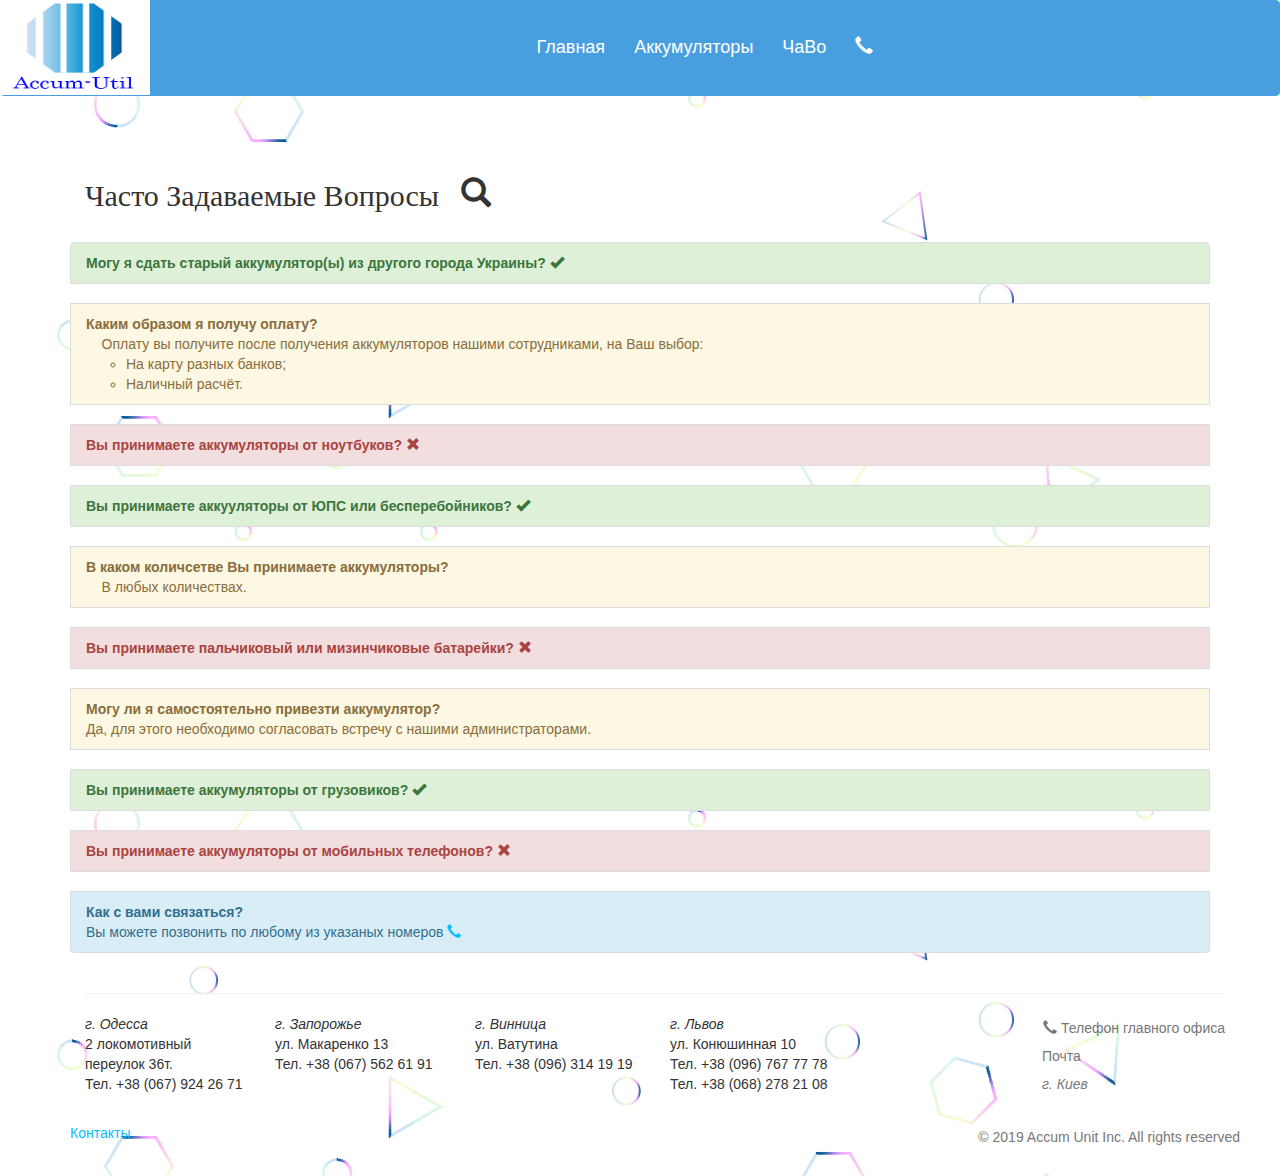
<file: Casting_of_plastics.html>
<!DOCTYPE html>
<html>
<head>
  <meta charset="utf-8">
  <meta name="viewport" content="width=device-width, initial-scale=1.0">
  <title> Accum Unit Inc. </title>

  <style>
    #page-preloader {
      position: fixed;
      left: 0;
      top: 0;
      right: 0;
      bottom: 0;
      background: #fff;
      z-index: 100500;
    }
  </style>

  <link rel="stylesheet" href="css/bootstrap.css">
  <link rel="stylesheet" href="css/fontawesome.css">
  <link rel="stylesheet" href="https://maxcdn.bootstrapcdn.com/bootstrap/3.3.7/css/bootstrap.min.css">
  <!-- fancyBox CSS -->
  <link href="fonts/fancybox-master/dist/jquery.fancybox.min.css" rel="stylesheet">
  <link rel="stylesheet" href="css/main.css">

</head>

<body>

<div id="page-preloader"></div>

<div class="navbar navbar-inverse navbar-fixed">
    <div class="container">
      <div class="navbar-header">
        <button type="button" class="navbar-toggle" data-toggle="collapse" data-target=".navbar-collapse">
          <span class="icon-bar"></span>
          <span class="icon-bar"></span>
          <span class="icon-bar"></span>
        </button>
        <a class="navbar-brand" href="index.html"></a>
      </div>
      <div class="logo3">
        <a href="index.html"><img src="images/logo_westa.png"></a>
      </div>
      <div class="navbar-collapse collapse">
        <ul class="nav navbar-right " id="ddmenu">
          <li><a href="index.html">Главная</a></li>
         <li><a href="Gallery.html">Аккумуляторы</a> </li>
          <li><a href="Casting_of_plastics.html">ЧаВо</a></li>
          <li><a href="Contacts.html"><i class="glyphicon glyphicon-earphone"></i></a></li>
        </ul>
      </div>
    </div>
  </div>
  <div class="container">
<div>
  <h2>&nbsp Часто Задаваемые Вопросы &nbsp&nbsp<i class="glyphicon glyphicon-search"></i></h2>
</div> <br>
 <ul class="list-group">
  <li class="list-group-item list-group-item-success"><b>Могу я сдать старый аккумулятор(ы) из другого города Украины? <i class="glyphicon glyphicon-ok"></i></b></li>
  <br>
  <li class="list-group-item list-group-item-warning"><b>Каким образом  я получу оплату? </b><br>  &nbsp &nbsp Оплату вы получите после получения аккумуляторов нашими сотрудниками, на Ваш выбор: <ul>  <li>На карту разных банков; </li> <li>Наличный расчёт.</li>  </ul> </li>
  <br>
  <li class="list-group-item list-group-item-danger"><b>Вы принимаете аккумуляторы от ноутбуков?</b> <i class="glyphicon glyphicon-remove"></i> </li>
  <br>
  <li class="list-group-item list-group-item-success"><b>Вы принимаете аккууляторы от ЮПС или бесперебойников? </b> <i class="glyphicon glyphicon-ok"></i></li>
<br>
  <li class="list-group-item list-group-item-warning"><b> В каком количсетве Вы принимаете аккумуляторы?</b> <br> &nbsp &nbsp В любых количествах. </li>
  <br>
   <li class="list-group-item list-group-item-danger"><b>Вы принимаете пальчиковый или мизинчиковые батарейки?</b> <i class="glyphicon glyphicon-remove"></i></li>
   <br>
  <li class="list-group-item list-group-item-warning"> <b>Могу ли я самостоятельно привезти аккумулятор? </b> <br>Да, для этого необходимо согласовать встречу с нашими администраторами. </li>
  <br>
<li class="list-group-item list-group-item-success"> <b>Вы принимаете аккумуляторы от грузовиков?</b> <i class="glyphicon glyphicon-ok"></i></li>
  <br>
  <li class="list-group-item list-group-item-danger"><b>Вы принимаете аккумуляторы от мобильных телефонов?</b> <i class="glyphicon glyphicon-remove"></i> </li>
  <br> 
  <li class="list-group-item list-group-item-info"><b>Как с вами связаться?</b>
<br> Вы можете позвонить по любому из указаных номеров <a href="Contacts.html"><i class="glyphicon glyphicon-earphone"></i></a></li>
</ul>

<div class="container">
    <hr>
    <div class="row">
<div class="col-md-2 col-xs-6">
                <ul class="list-unstyled list-inline pull-left">
                    <li><em>г. Одесса </em> <br>
                     2 локомотивный переулок 36т. <br>Тел. +38 (067) 924 26 71
                     </a></li>
           </ul>
         </div>
         <div class="col-md-2 col-xs-6">
                <ul class="list-unstyled list-inline pull-left">
                    <em>г. Запорожье </em><br>
                   ул. Макаренко 13 <br>Тел. +38 (067) 562 61 91
                     </a>
           </ul>
         </div>
           <div class="col-md-2 col-xs-6">
                <ul class="list-unstyled list-inline pull-left">
                    <li> <em>г. Винница </em> <br>
                   ул. Ватутина <br> Тел. +38 (096) 314 19 19
                     </a></li>
                                </ul>
                              </div>
           <div class="col-md-2 col-xs-6">
                <ul class="list-unstyled list-inline pull-left">
                    <li> <em>г. Львов </em> <br>
                   ул. Конюшинная 10 <br>Тел. +38 (096) 767 77 78 <br>
               Тел. +38 (068) 278 21 08
                     </a></li>
                   </ul>
                 </div>
      <div class="col-md-4 col-xs-6"><p class="text-muted pull-right"><i class="glyphicon glyphicon-earphone"></i>
         Телефон главного офиса<br>&nbsp &nbsp &nbsp &nbsp &nbsp Почта
         <br> <em>&nbsp &nbsp &nbsp &nbsp &nbsp г. Киев</em>
       </p></div>
    <br>
    <div class="row">
            <div class="col-sm-5">
                <ul class="list-unstyled list-inline pull-left">
                    <li><a href="Contacts.html">Контакты</a></li>
           
                </ul>
            </div>
            <div class="col-sm-7">
                <p class="text-muted pull-right">© 2019 Accum Unit Inc. All rights reserved</p>
            </div>
        </div>
</div>
</body>
  
  <script src="https://ajax.googleapis.com/ajax/libs/jquery/3.1.0/jquery.min.js"></script>
  <script src="https://maxcdn.bootstrapcdn.com/bootstrap/3.3.7/js/bootstrap.min.js"></script>
  <script src="https://cdnjs.cloudflare.com/ajax/libs/popper.js/1.12.9/umd/popper.min.js" integrity="sha384-ApNbgh9B+Y1QKtv3Rn7W3mgPxhU9K/ScQsAP7hUibX39j7fakFPskvXusvfa0b4Q" crossorigin="anonymous"></script>
  <!-- fancyBox JS -->
  <script src="fonts/fancybox-master/dist/jquery.fancybox.min.js"></script> 
  <script type="text/javascript">
  $(window).on('load', function () {
    var $preloader = $('#page-preloader');
    $preloader.delay(50).fadeOut('slow');
  });

  $(document).ready(function(){

  $('#ddcmenu li').hover(function () {
     clearTimeout($.data(this,'timer'));
     $('ul',this).stop(true,true).slideDown(200);
  }, function () {
    $.data(this,'timer', setTimeout($.proxy(function() {
      $('ul',this).stop(true,true).slideUp(200);
    }, this), 100));
  });
    
  $('#ddmenu li').hover(function () {
     clearTimeout($.data(this,'timer'));
     $('ul',this).stop(true,true).slideDown(200);
  }, function () {
    $.data(this,'timer', setTimeout($.proxy(function() {
      $('ul',this).stop(true,true).slideUp(200);
    }, this), 100));
  });
});
  </script>
</html>
</file>
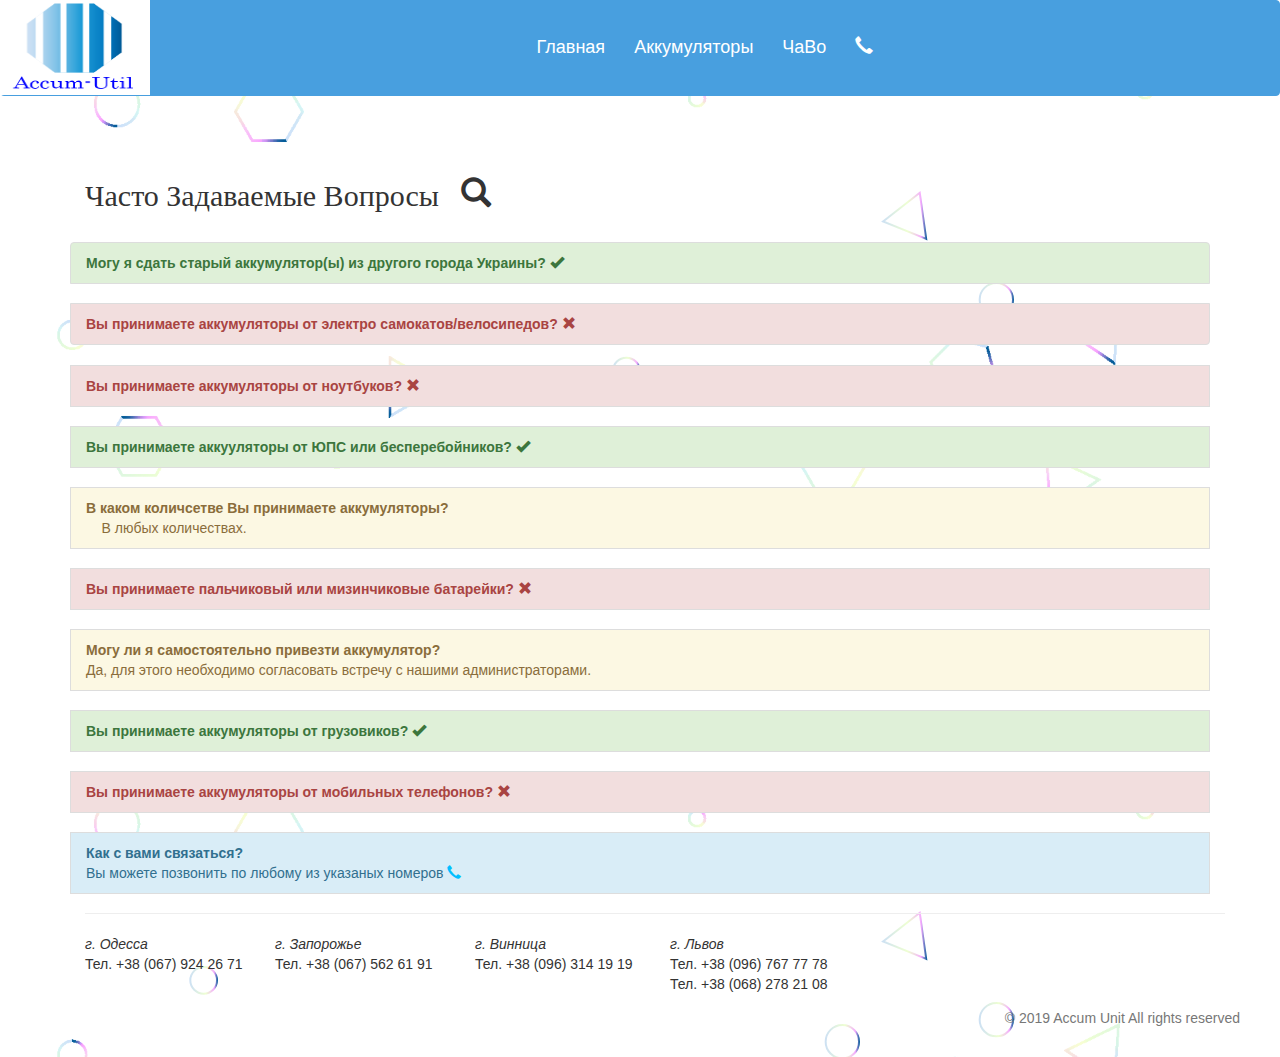
<file: CHAVO.html>
<!DOCTYPE html>
<html>
<head>
  <meta charset="utf-8">
  <meta name="viewport" content="width=device-width, initial-scale=1.0">
  <title> Accum Unit Inc. </title>

  <style>
    #page-preloader {
      position: fixed;
      left: 0;
      top: 0;
      right: 0;
      bottom: 0;
      background: #fff;
      z-index: 100500;
    }
  </style>

  <link rel="stylesheet" href="css/bootstrap.css">
  <link rel="stylesheet" href="css/fontawesome.css">
  <link rel="stylesheet" href="https://maxcdn.bootstrapcdn.com/bootstrap/3.3.7/css/bootstrap.min.css">
  <!-- fancyBox CSS -->
  <link href="fonts/fancybox-master/dist/jquery.fancybox.min.css" rel="stylesheet">
  <link rel="stylesheet" href="css/main.css">

</head>

<body>

<div id="page-preloader"></div>

<div class="navbar navbar-inverse navbar-fixed">
    <div class="container">
      <div class="navbar-header">
        <button type="button" class="navbar-toggle" data-toggle="collapse" data-target=".navbar-collapse">
          <span class="icon-bar"></span>
          <span class="icon-bar"></span>
          <span class="icon-bar"></span>
        </button>
        <a class="navbar-brand" href="index.html"></a>
      </div>
      <div class="logo3">
        <a href="index.html"><img src="images/logo_westa.png"></a>
      </div>
      <div class="navbar-collapse collapse">
        <ul class="nav navbar-right " id="ddmenu">
          <li><a href="index.html">Главная</a></li>
         <li><a href="Gallery.html">Аккумуляторы</a> </li>
          <li><a href="CHAVO.html">ЧаВо</a></li>
          <li><a href="Contacts.html"><i class="glyphicon glyphicon-earphone"></i></a></li>
        </ul>
      </div>
    </div>
  </div>
  <div class="container">
<div>
  <h2>&nbsp Часто Задаваемые Вопросы &nbsp&nbsp<i class="glyphicon glyphicon-search"></i></h2>
</div> <br>
 <ul class="list-group">
  <li class="list-group-item list-group-item-success"><b>Могу я сдать старый аккумулятор(ы) из другого города Украины? <i class="glyphicon glyphicon-ok"></i></b></li>
  <br>
 <li class="list-group-item list-group-item-danger"><b>Вы принимаете аккумуляторы от электро самокатов/велосипедов? <i class="glyphicon glyphicon-remove"></i></b></li> </ul>
  <li class="list-group-item list-group-item-danger"><b>Вы принимаете аккумуляторы от ноутбуков?</b> <i class="glyphicon glyphicon-remove"></i> </li>
  <br>
  <li class="list-group-item list-group-item-success"><b>Вы принимаете аккууляторы от ЮПС или бесперебойников? </b> <i class="glyphicon glyphicon-ok"></i></li>
<br>
  <li class="list-group-item list-group-item-warning"><b> В каком количсетве Вы принимаете аккумуляторы?</b> <br> &nbsp &nbsp В любых количествах. </li>
  <br>
   <li class="list-group-item list-group-item-danger"><b>Вы принимаете пальчиковый или мизинчиковые батарейки?</b> <i class="glyphicon glyphicon-remove"></i></li>
   <br>
  <li class="list-group-item list-group-item-warning"> <b>Могу ли я самостоятельно привезти аккумулятор? </b> <br>Да, для этого необходимо согласовать встречу с нашими администраторами. </li>
  <br>
<li class="list-group-item list-group-item-success"> <b>Вы принимаете аккумуляторы от грузовиков?</b> <i class="glyphicon glyphicon-ok"></i></li>
  <br>
  <li class="list-group-item list-group-item-danger"><b>Вы принимаете аккумуляторы от мобильных телефонов?</b> <i class="glyphicon glyphicon-remove"></i> </li>
  <br> 
  <li class="list-group-item list-group-item-info"><b>Как с вами связаться?</b>
<br> Вы можете позвонить по любому из указаных номеров <a href="Contacts.html"><i class="glyphicon glyphicon-earphone"></i></a></li>
</ul>

<div class="container">
    <hr>
    <div class="row">
<div class="col-md-2 col-xs-6">
                <ul class="list-unstyled list-inline pull-left">
                    <li><em>г. Одесса </em> <br>
                     Тел. +38 (067) 924 26 71
                     </a></li>
           </ul>
         </div>
         <div class="col-md-2 col-xs-6">
                <ul class="list-unstyled list-inline pull-left">
                    <em>г. Запорожье </em><br>
                  Тел. +38 (067) 562 61 91
                     </a>
           </ul>
         </div>
           <div class="col-md-2 col-xs-6">
                <ul class="list-unstyled list-inline pull-left">
                    <li> <em>г. Винница </em> <br>
                   Тел. +38 (096) 314 19 19
                     </a></li>
                                </ul>
                              </div>
           <div class="col-md-2 col-xs-6">
                <ul class="list-unstyled list-inline pull-left">
                    <li> <em>г. Львов </em>
                    <br>Тел. +38 (096) 767 77 78 <br>
               Тел. +38 (068) 278 21 08
                     </a></li>
                   </ul>
                 </div>
      
    <br>
    <div class="row">
            <div class="col-sm-5">
                <ul class="list-unstyled list-inline pull-left">
                    <li><a href="Contacts.html"></a></li>
           
                </ul>
            </div>
            <div class="col-sm-7">
                <p class="text-muted pull-right">© 2019 Accum Unit All rights reserved</p>
            </div>
        </div>
</div>
</body>
  
  <script src="https://ajax.googleapis.com/ajax/libs/jquery/3.1.0/jquery.min.js"></script>
  <script src="https://maxcdn.bootstrapcdn.com/bootstrap/3.3.7/js/bootstrap.min.js"></script>
  <script src="https://cdnjs.cloudflare.com/ajax/libs/popper.js/1.12.9/umd/popper.min.js" integrity="sha384-ApNbgh9B+Y1QKtv3Rn7W3mgPxhU9K/ScQsAP7hUibX39j7fakFPskvXusvfa0b4Q" crossorigin="anonymous"></script>
  <!-- fancyBox JS -->
  <script src="fonts/fancybox-master/dist/jquery.fancybox.min.js"></script> 
  <script type="text/javascript">
  $(window).on('load', function () {
    var $preloader = $('#page-preloader');
    $preloader.delay(50).fadeOut('slow');
  });

  $(document).ready(function(){

  $('#ddcmenu li').hover(function () {
     clearTimeout($.data(this,'timer'));
     $('ul',this).stop(true,true).slideDown(200);
  }, function () {
    $.data(this,'timer', setTimeout($.proxy(function() {
      $('ul',this).stop(true,true).slideUp(200);
    }, this), 100));
  });
    
  $('#ddmenu li').hover(function () {
     clearTimeout($.data(this,'timer'));
     $('ul',this).stop(true,true).slideDown(200);
  }, function () {
    $.data(this,'timer', setTimeout($.proxy(function() {
      $('ul',this).stop(true,true).slideUp(200);
    }, this), 100));
  });
});
  </script>
</html>
</file>
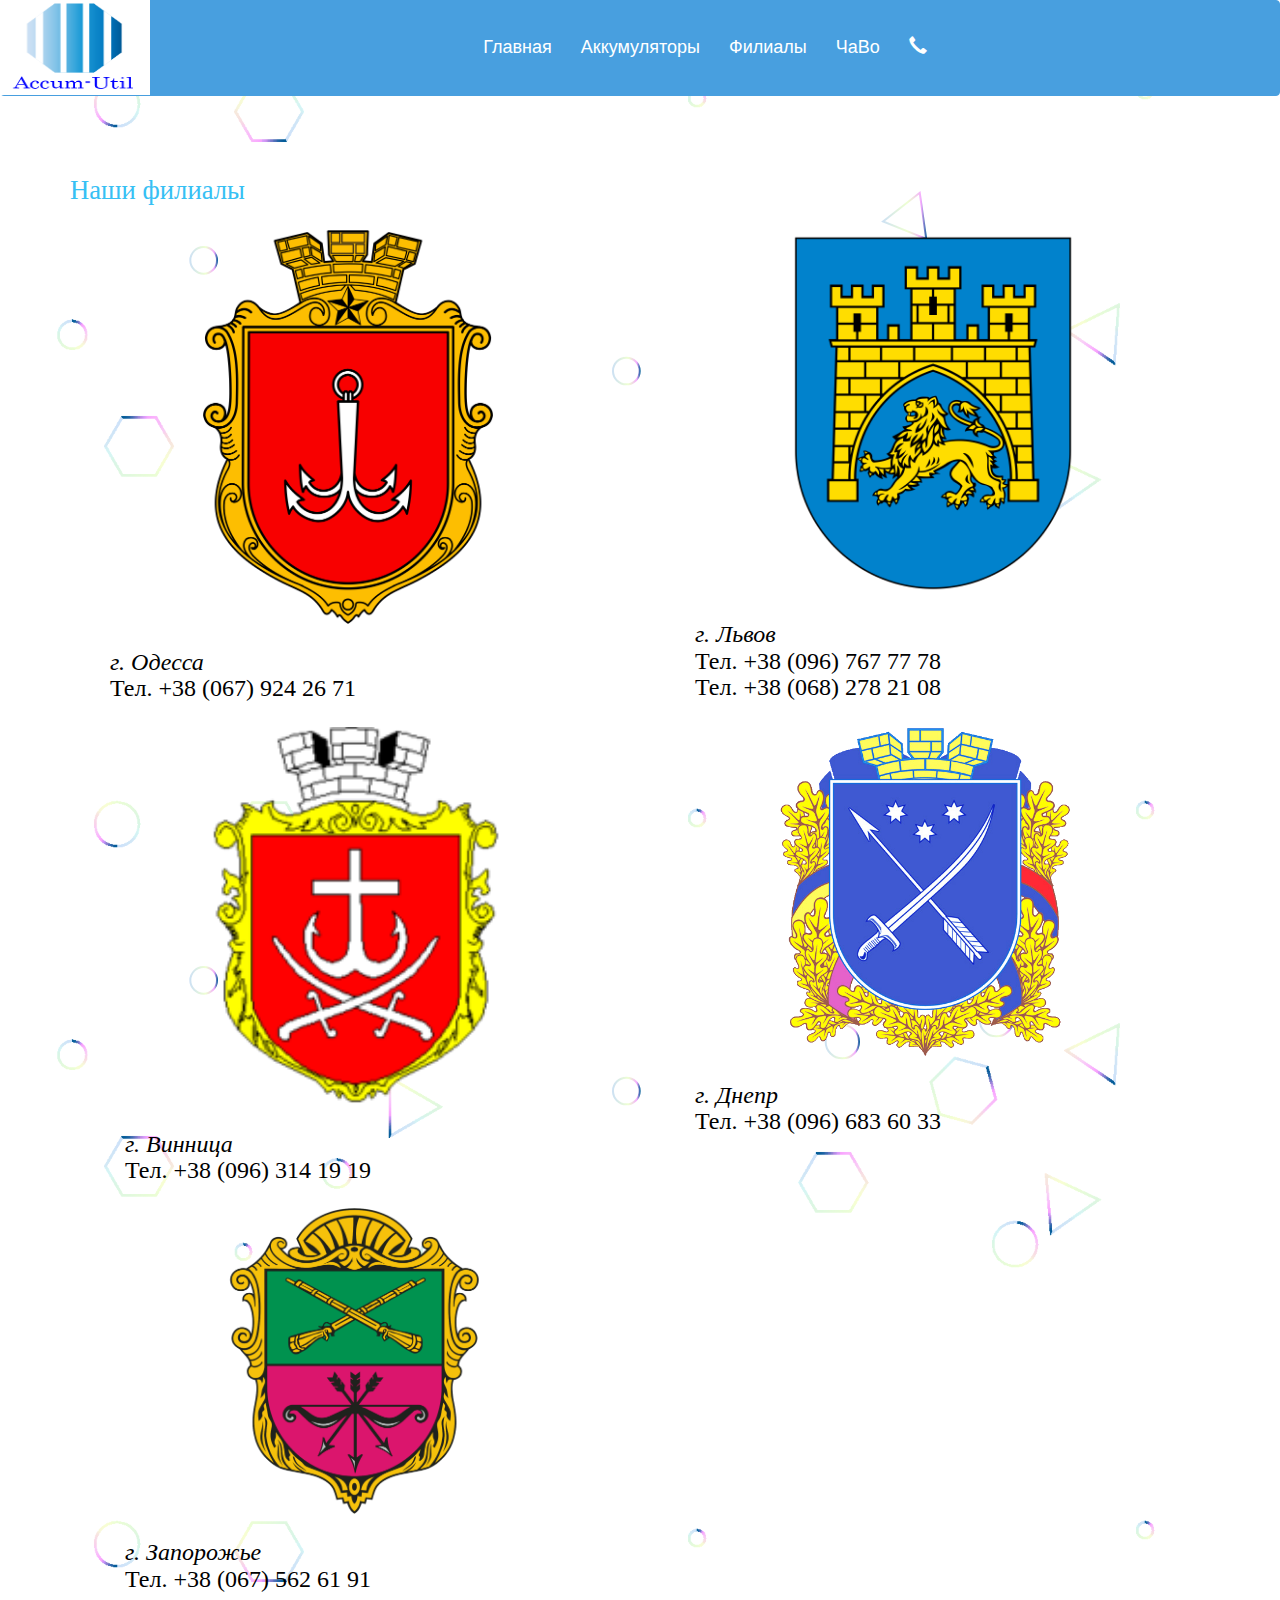
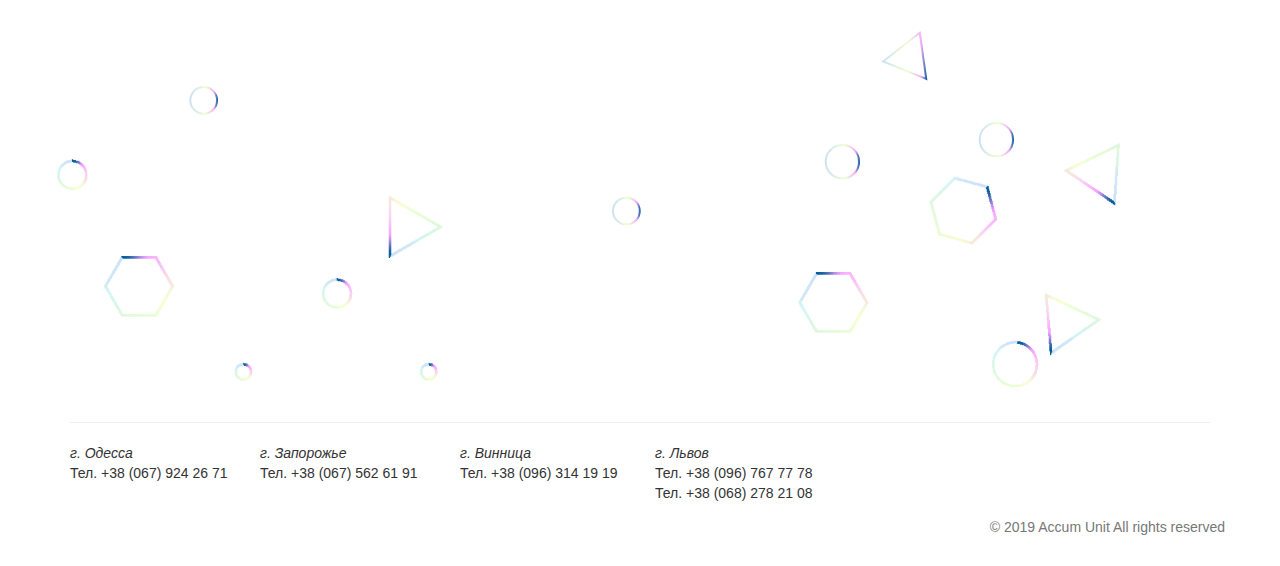
<file: Fileal.html>
<!DOCTYPE html>
<html>
<head>
  <meta charset="utf-8">
  <meta name="viewport" content="width=device-width, initial-scale=1.0">
  <title> Accum Unit Inc. </title>

  <style>
    #page-preloader {
      position: fixed;
      left: 0;
      top: 0;
      right: 0;
      bottom: 0;
      background: #fff;
      z-index: 100500;
    }
  </style>

  <link rel="stylesheet" href="css/bootstrap.css">
  <link rel="stylesheet" href="css/fontawesome.css">
  <link rel="stylesheet" href="https://maxcdn.bootstrapcdn.com/bootstrap/3.3.7/css/bootstrap.min.css">
  <!-- fancyBox CSS -->
  <link href="fonts/fancybox-master/dist/jquery.fancybox.min.css" rel="stylesheet">
  <link rel="stylesheet" href="css/main.css">

</head>

<body>

<div id="page-preloader"></div>

<div class="navbar navbar-inverse navbar-fixed">
    <div class="container">
      <div class="navbar-header">
        <button type="button" class="navbar-toggle" data-toggle="collapse" data-target=".navbar-collapse">
          <span class="icon-bar"></span>
          <span class="icon-bar"></span>
          <span class="icon-bar"></span>
        </button>
        <a class="navbar-brand" href="index.html"></a>
      </div>
      <div class="logo3">
        <a href="index.html"><img src="images/logo_westa.png"></a>
      </div>
      <div class="navbar-collapse collapse">
        <ul class="nav navbar-right " id="ddmenu">
          <li><a href="index.html">Главная</a></li>
         <li><a href="Gallery.html">Аккумуляторы</a> </li>
          <li><a href="Fileal.html">Филиалы</a> </li>
          <li><a href="CHAVO.html">ЧаВо</a></li>
          <li><a href="Contacts.html"><i class="glyphicon glyphicon-earphone"></i></a></li>
        </ul>
      </div>
    </div>
  </div>

<div class="container">
    <div class="row centered"> 
        <div class="col-md-12">
            <h3>Наши филиалы</h3>
			  </div></div></div>
			<div class="container">
				<div class="row"> 
					<div class="col-md-6 col-xs-6">   
						<img class="img-responsive" src = "images/Odessa.png" width="290" height="350"> 
						<ul><h6><em>г. Одесса </em> <br>
							Тел. +38 (067) 924 26 71 </h6>
						</ul>
					</div>
                    <div class="col-md-6 col-xs-6">
                      <img class="img-responsive" src="images/Lviv.png" width="290" height="350">
						<ul><h6><em>г. Львов </em>
						<br>Тел. +38 (096) 767 77 78 <br>
						Тел. +38 (068) 278 21 08 </h6>
						</ul>
					</div></div>

               <div class="col-md-6 col-xs-6">
            <img class="img-responsive" src="images/Vinnitsia.png" width="290" height="320">
            <ul><h6><em>г. Винница </em> <br>
            Тел. +38 (096) 314 19 19 </h6>
            </ul>
          </div>
                    <div class="col-md-6 col-xs-6">
						<img class="img-responsive" src="images/Dnipro.png" width="290" height="350">
						<ul><h6><em>г. Днепр </em> <br>
						Тел. +38 (096) 683 60 33</h6>
						</ul>
					</div></div>
          <div class="container">
					       <div class="col-md-6 col-xs-6">
						<img class="img-responsive" src="images/Zaporizza.png" width="290" height="350">
							<ul><h6><em>г. Запорожье </em><br>
							Тел. +38 (067) 562 61 91 </h6>
							</ul>
					</div>
				</div>
			</div>
     </div>
  <br><br><br><br><br>
<br><br><br><br><br><br><br><br><br><br><br><br><br><br><br>

<div class="container">
    <hr>
    <div class="row">
<div class="col-md-2 col-xs-6">
                <ul class="list-unstyled list-inline pull-left">
                    <li><em>г. Одесса </em> <br>
                     Тел. +38 (067) 924 26 71
                     </a></li>
           </ul>
         </div>
         <div class="col-md-2 col-xs-6">
                <ul class="list-unstyled list-inline pull-left">
                    <em>г. Запорожье </em><br>
                  Тел. +38 (067) 562 61 91
                     </a>
           </ul>
         </div>
           <div class="col-md-2 col-xs-6">
                <ul class="list-unstyled list-inline pull-left">
                    <li> <em>г. Винница </em> <br>
                   Тел. +38 (096) 314 19 19
                     </a></li>
                                </ul>
                              </div>
           <div class="col-md-2 col-xs-6">
                <ul class="list-unstyled list-inline pull-left">
                    <li> <em>г. Львов </em>
                    <br>Тел. +38 (096) 767 77 78 <br>
               Тел. +38 (068) 278 21 08
                     </a></li>
                   </ul>
                 </div>
      
    <br>
    <div class="row">
            <div class="col-sm-5">
                <ul class="list-unstyled list-inline pull-left">
                    <li><a href="Contacts.html"></a></li>
           
                </ul>
            </div>
            <div class="col-sm-7">
                <p class="text-muted pull-right">© 2019 Accum Unit All rights reserved</p>
            </div>
        </div>
</div>
</body>
  

  <script src="https://ajax.googleapis.com/ajax/libs/jquery/3.1.0/jquery.min.js"></script>
  <script src="https://maxcdn.bootstrapcdn.com/bootstrap/3.3.7/js/bootstrap.min.js"></script>
  <script src="https://cdnjs.cloudflare.com/ajax/libs/popper.js/1.12.9/umd/popper.min.js" integrity="sha384-ApNbgh9B+Y1QKtv3Rn7W3mgPxhU9K/ScQsAP7hUibX39j7fakFPskvXusvfa0b4Q" crossorigin="anonymous"></script>
  <!-- fancyBox JS -->
  <script src="fonts/fancybox-master/dist/jquery.fancybox.min.js"></script> 
  <script type="text/javascript">
  $(window).on('load', function () {
    var $preloader = $('#page-preloader');
    $preloader.delay(50).fadeOut('slow');
  });

  $(document).ready(function(){

  $('#ddcmenu li').hover(function () {
     clearTimeout($.data(this,'timer'));
     $('ul',this).stop(true,true).slideDown(200);
  }, function () {
    $.data(this,'timer', setTimeout($.proxy(function() {
      $('ul',this).stop(true,true).slideUp(200);
    }, this), 100));
  });
    
  $('#ddmenu li').hover(function () {
     clearTimeout($.data(this,'timer'));
     $('ul',this).stop(true,true).slideDown(200);
  }, function () {
    $.data(this,'timer', setTimeout($.proxy(function() {
      $('ul',this).stop(true,true).slideUp(200);
    }, this), 100));
  });
});
  </script>
</html>
</file>
<file: css/main.css>
﻿.navbar-nav {
	width: calc(95% - 255px);
	text-align: center;
}

.navbar-nav > li {
	display: inline-block; 
	vertical-align: middle; 
	float: none;
}

.navbar {
	font-size: 14px;
	padding-top: 15px;
	padding-bottom: 15px;
	margin-bottom: 60px;
}

.navbar-inverse .navbar-nav > .active >a {
	background: #489FDF;
	background-color: #489FDF;
}

.navbar-inverse .navbar-drand {
	color: #489FDF;
	font-weight: bolder;
	font-size: 22px;
	letter-spacing: 1px;
}

.navbar-inverse .navbar-toggle:focus, .navbar-inverse .navbar-toggle:hover {
	background-color: #489FDF;

}

.navbar-inverse .navbar-collapse, .navbar-inverse .navbar-form {
    margin-top: 0px;
    border-color: #fff;
    padding-top: 0px;
}

.navbar-inverse {
    background-color: #489FDF;
    border-color: #489FDF;
}

/* НОВЫЙ ХЭДЕР */

#ddmenu {
	font-family: "Helvetica";
	color: #fff;
	width: calc(100% - 100px);
	text-align: center;
	background: #489FDF;
	outline: none;
	font-size: 18px;
	padding-top: 15px;
	padding-bottom: 15px;
}

#ddmenu li {
	color: #fff;
	background: #489FDF;
	display: inline-block; 
	vertical-align: middle;
	padding: 4px 0px; 
	float: none;
	position: relative;
}

#ddmenu a {
	color: #fff;/ vot tyt
	background: #489FDF;
	display: block;
	padding: 0px 12px;
	text-decoration: none;
}

#ddmenu ul {
	color: #fff;
	position: absolute;
	width: 160px;
	background: #489FDF;
	margin: 0;
	padding: 7px 0;
	list-style: none;
	border-radius: 3px;
	display: none;
	border: 1px solid rgba(1, 1, 1, 0.2);
	box-shadow: 0 0 5px rgba(1, 1, 1, 0.2);
}

#ddmenu > div > li {
	float: left;
}

#ddmenu > div > li > a {
	display: block;
}

#ddmenu ul li {
	color: #fff;
	background: #489FDF;
	width: 100%;
	text-shadow: 1px 1px 0 #489FDF;
	display: block;
	width: 100%;
	-webkit-transition: all 0.2s linear;
	-moz-transition: all 0.2s linear;262262
	-o-transition: all 0.2s linear;
	transition: all 0.2s linear;
	z-index: 200;
}

#ddmenu a:hover {
	color: #fff;
	background: #489FDF;
}

#ddmenu ul li a:hover {
	color: #fff;
	background: #489FDF;
}

.logo3 {
	z-index: 101;
	position: absolute;
	top: -1px;
	left: -1px;
}

.logo3 img{
	position: absolute;
	top: -0px;
	width: 150px;
    height: 95px;
}

@media screen and (max-width: 991px) {
	.logo3 img{
		width: 150px;
	    height: 95px;
	}
	.navbar {
		margin-bottom: 80px;
	}
}

@media screen and (max-width: 767px) {
	.logo3 img{
		width: 135px;
	    height: 82px;
	}
	.navbar-inverse .navbar-collapse, .navbar-inverse .navbar-form {
	    margin-top: 16px;
	    border-color: #fff;
	    padding-top: 40px;
	}
	#ddmenu {
		width: 70%;
	}
	.navbar {
		margin-bottom: 5@0px;
	}
}

/* Конец */



h1, h2, h3, h4, h5, h6 {
	font-family: "Raleway";
	font-weight: 300;
	color: #333;
}

h4 {
	color: #36c0f4;
	font-size: 15pt;
}
h5 {
	color: #000;
	font-size: 12pt;
}
h6 {
	color: #000;
	font-size: 18pt;
}
h3 {
	font-size: 20pt;
	color: #36c0f4;
}


p {
	line-height: 28px;
	margin-bottom: 25px;
    text-indent: 20px; /* Отступ первой строки в пикселах */
}

.sam p {
	font-size: 50px; /* Якорь-самолёт*/
}

.centered{
	text-align: justify;
}

a {
	color: #00BFFF;
}

a:hover, a:focus {
	color: #00FFFF;
	text-decoration: none;
	outline: 0;
}

.img-responsive{
  	display: block;
  	margin: 0 auto;
	padding-top: 15px;
	padding-bottom: 15px;
}	



#Headerwrap {
	background: url(../images/pl.png) no-repeat center top;
	margin-top: -10px;
	padding-top: 20px;
	text-align: center;
	background-attachment: relative;
	background-position: center;
	min-height: 400px;
	width: 75;
	box-shadow: 0 0 100px rgba(1,0,0,1); 

	background-size: 100%;

	-webkit-background-size:cover; 
	-moz-background-size:cover; 
	-o-background-size:cover; 
	background-size:cover; 
}

#Headerwrap h1 {

	margin-top: 100px;
	color: black;
	font-size: 70px;
	font-weight: 300%;
	letter-spacing: 3px;

}

#Headerwrap h2 {
	color: white;
	font-size: 40px;
	letter-spacing: 2px;
	text-transform: uppercase;
}

.w {
	padding-top: 35px;
	position: center;
}
 
 .w h4 {
 	font-size: 25px;
 	text-align: center;
}

.item {
	text-align: center;
}

body {
	margin: 0;
	padding: 0;
	font-family: Arial, sans-serif;
    background: url(Fone.svg);
	-moz-background-size: 100%; /* Firefox 3.6+ */
	-webkit-background-size: 100%; /* Safari 3.1+ и Chrome 4.0+ */
	-o-background-size: 100%; /* Opera 9.6+ */
	background-size: 100%;
}

.car {
	width: 100%;
}

.carousel-inner h3 {
 background-color: rgba(20, 49, 68, 0.6);
 padding: 20px;
 animation: anime-H3 1.3s ease-out;
 color: #fff;
}

.carousel-inner p {
 font-size: 18px;
 background-color: rgba(30,29,29, 0.6);
 padding: 20px;
 animation: anime-P 1.6s ease-out;
}

@media screen and (max-width: 991px) {
}

.dws-slider
{
 height: 10px; 
 width: 10px;
 text-align: center;
}

@media screen and (max-width: 991px) {
	.carousel-inner h3 {
	 font-size: 14px;
	 padding: 5px;
	}

	.carousel-inner p {
	 font-size: 12px;
	 padding: 5px;
	 margin-bottom: 10px;
	}
	.carousel {
	 height: 271px;
	}
	.carousel-inner>.item>img {
	 height: 271px;
	}
}

@keyframes anime-H3 {
 from {
  opacity: 0;
  transform: translateX(-2000px);
 }
 to {
  opacity: 1;
  transform: translateX(0);
 }
}

@keyframes anime-P {
 from {
  opacity: 0;
  transform: translateX(2000px);
 }
 to {
  opacity: 1;
  transform: translateX(0);
 }
}


 .thumb img {
            -webkit-filter: brightness(0%);
            filter: none;
            border-radius: 5px;
            background-color: #fff;
            border: 1px solid #727272;
            padding: 5px;
        }
 
        .thumb img:hover {
            -webkit-filter: brightness(120%);
            filter: brightness(120%);
            border: 1px solid #75bbfd; вот сюда посмотреть
        }
 
        .thumb {
            padding: 5px;
        }
</file>
